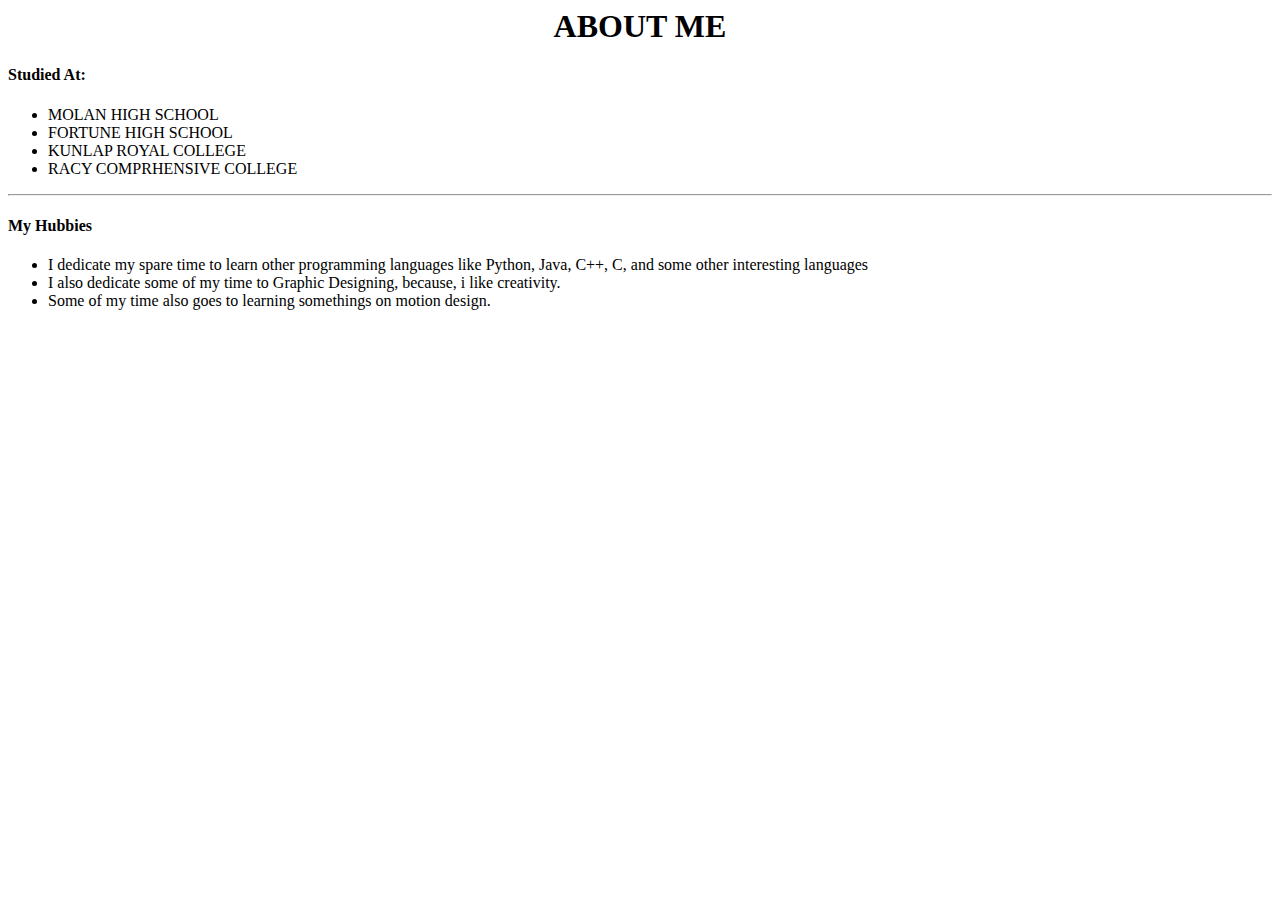
<file: about.html>
<html lang="en">
<head>
    <meta charset="UTF-8">
    <meta name="viewport" content="width=device-width, initial-scale=1.0">
    <title>About Me</title>
</head>
<body>
    <h1 align="center"> ABOUT ME </h1>
    <h4>Studied At:</h4>
<ul>
  <li>MOLAN HIGH SCHOOL</li>
  <li>FORTUNE HIGH SCHOOL</li>
  <li>KUNLAP ROYAL COLLEGE</li>
  <li>RACY COMPRHENSIVE COLLEGE</li>
</ul>
<hr>
   <h4>My Hubbies</h4>
    <ul>
    <li> I dedicate my spare time to learn other programming languages
         like Python, Java, C++, C, and some other interesting languages</li>
         <li>I also dedicate some of my time to Graphic Designing, because, 
            i like creativity.
        </li>
    <li>Some of my time also goes to learning somethings on motion design.</li>
</ul>
</body>
</html>
</file>
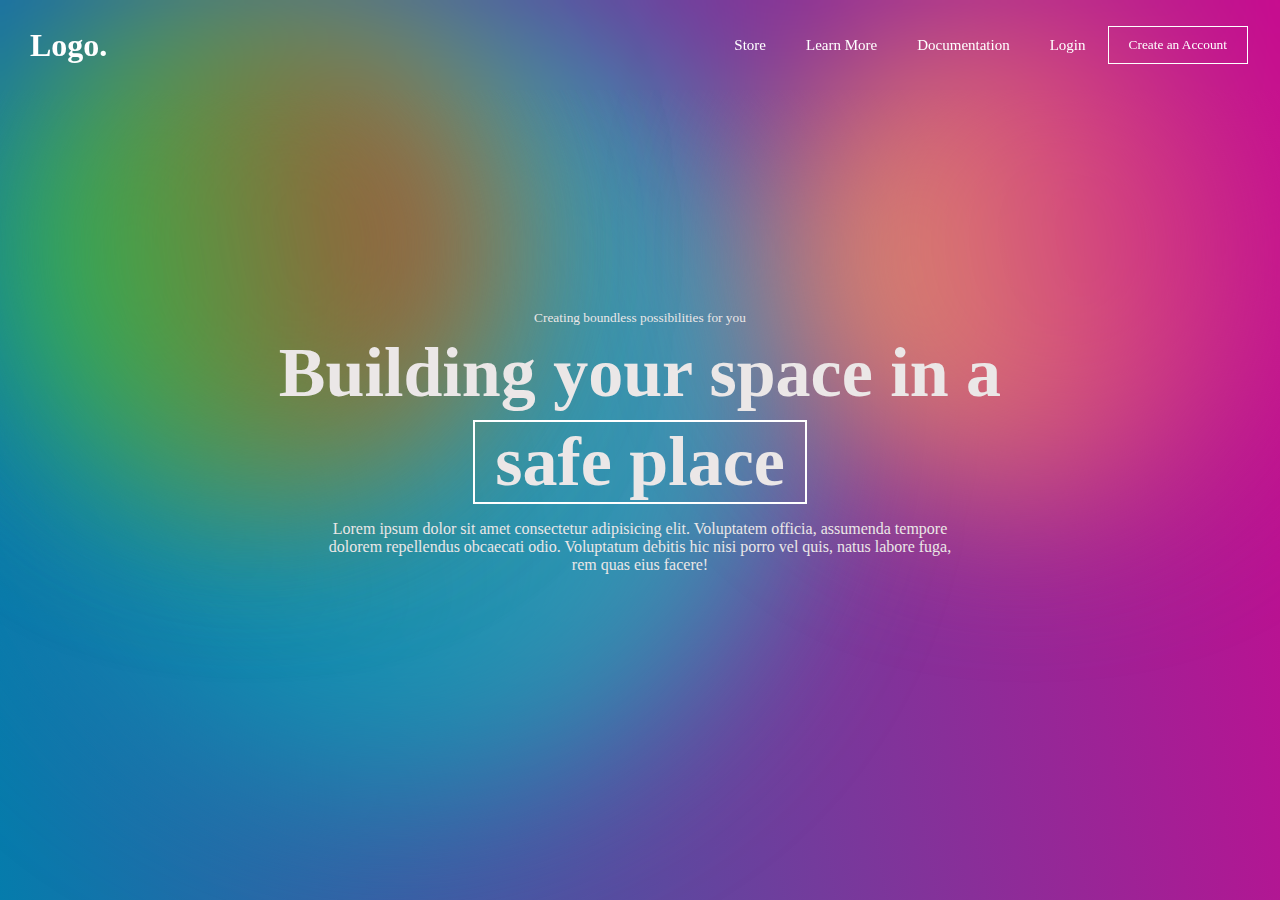
<file: animated-aurora.html>
<html lang="en">
<head>
    <meta charset="UTF-8">
    <meta name="viewport" content="width=device-width, initial-scale=1.0">
    <title>Animated Aurora</title>
    <link rel="stylesheet" href="animated-aurora.css">
</head>
<body>
   <section id="up"></section> 
   <section id="down"></section> 
   <section id="left"></section> 
   <section id="right"></section> 


   <nav>
    <div class="logo"><h1>Logo.</h1></div>
    <ul class="nav-list">
        <li>Store</li>
        <li>Learn More</li>
        <li>Documentation</li>
        <li>Login</li>
        <button>Create an Account</button>
    </ul>
   </nav>
   
   <section id="details">
    <small>Creating boundless possibilities for you</small>
    <h1>Building your space in a</h1>
    <span>safe place</span>
    <p>
        Lorem ipsum dolor sit amet consectetur adipisicing
         elit. Voluptatem officia, assumenda tempore dolorem repellendus 
         obcaecati odio. Voluptatum debitis hic nisi porro vel quis,
         natus labore fuga, rem quas eius facere!
    </p>
   </section>
   <section class="social-icons"></section>
   <a href="#"><i class="fa fa-facebook"></i></a>
   <a href="#"><i class="fa fa-Linkedin"></i></a>
   <a href="#"><i class="fa fa-instagram"></i></a>
</body>
</html>
</file>
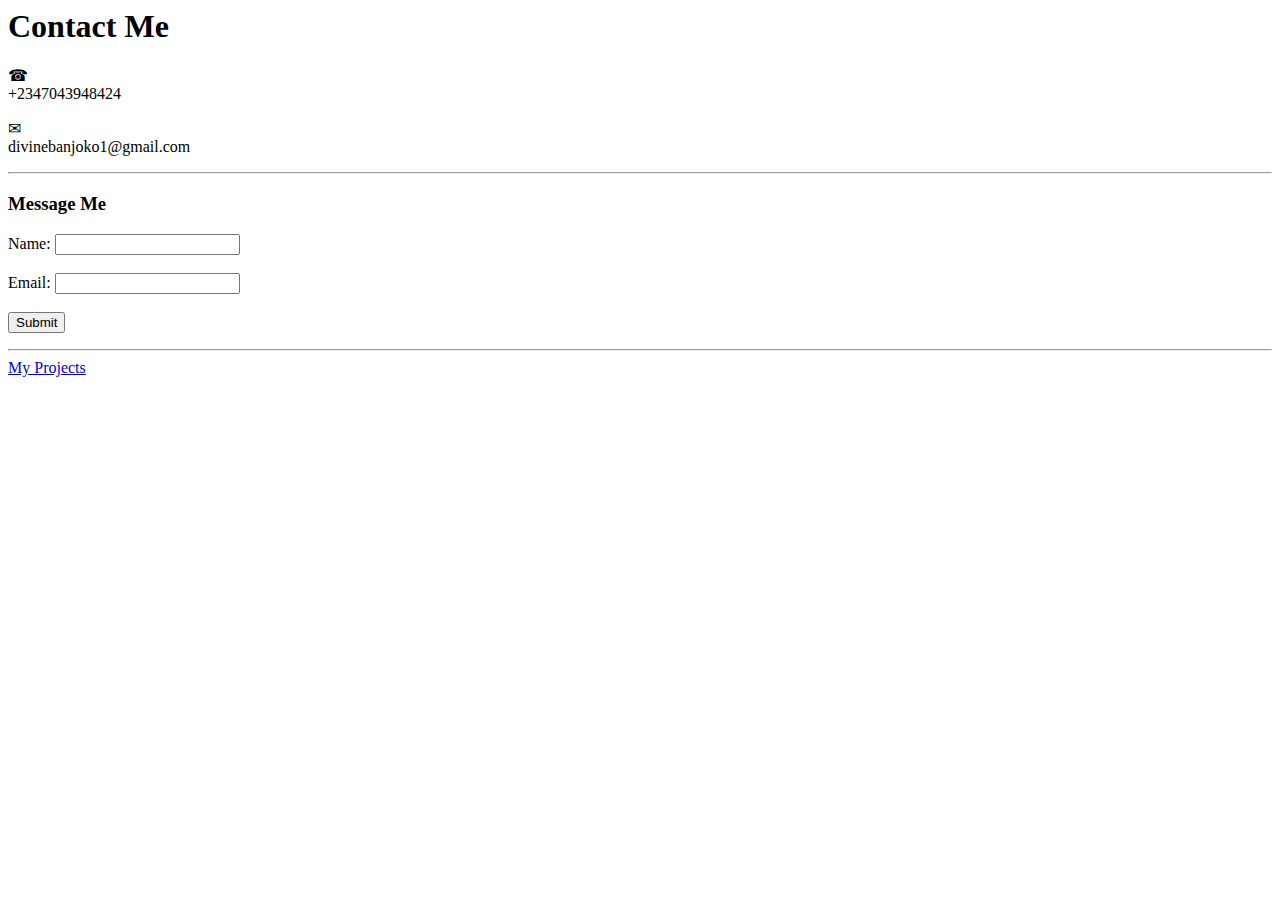
<file: contact.html>
<html lang="en">
<head>
    <meta charset="UTF-8">
    <title>Contact Me</title>
</head>
<body>
    <h1>Contact Me</h1>
    <p>&phone; <br> +2347043948424</p>
    <p>&#x2709; <br> divinebanjoko1@gmail.com</p>
    <hr>
   <h3>Message Me </h3>
    <form >
        <label for="Name"> Name:</label>
        <input type="text"> <br> <br>
        <label for="Email"> Email: </label>
        <input type="text"> <br> <br>
        <input type="submit" >
    </form>
<hr>

<a href="input.html">My Projects </a>
    
</body>
</html>
</file>
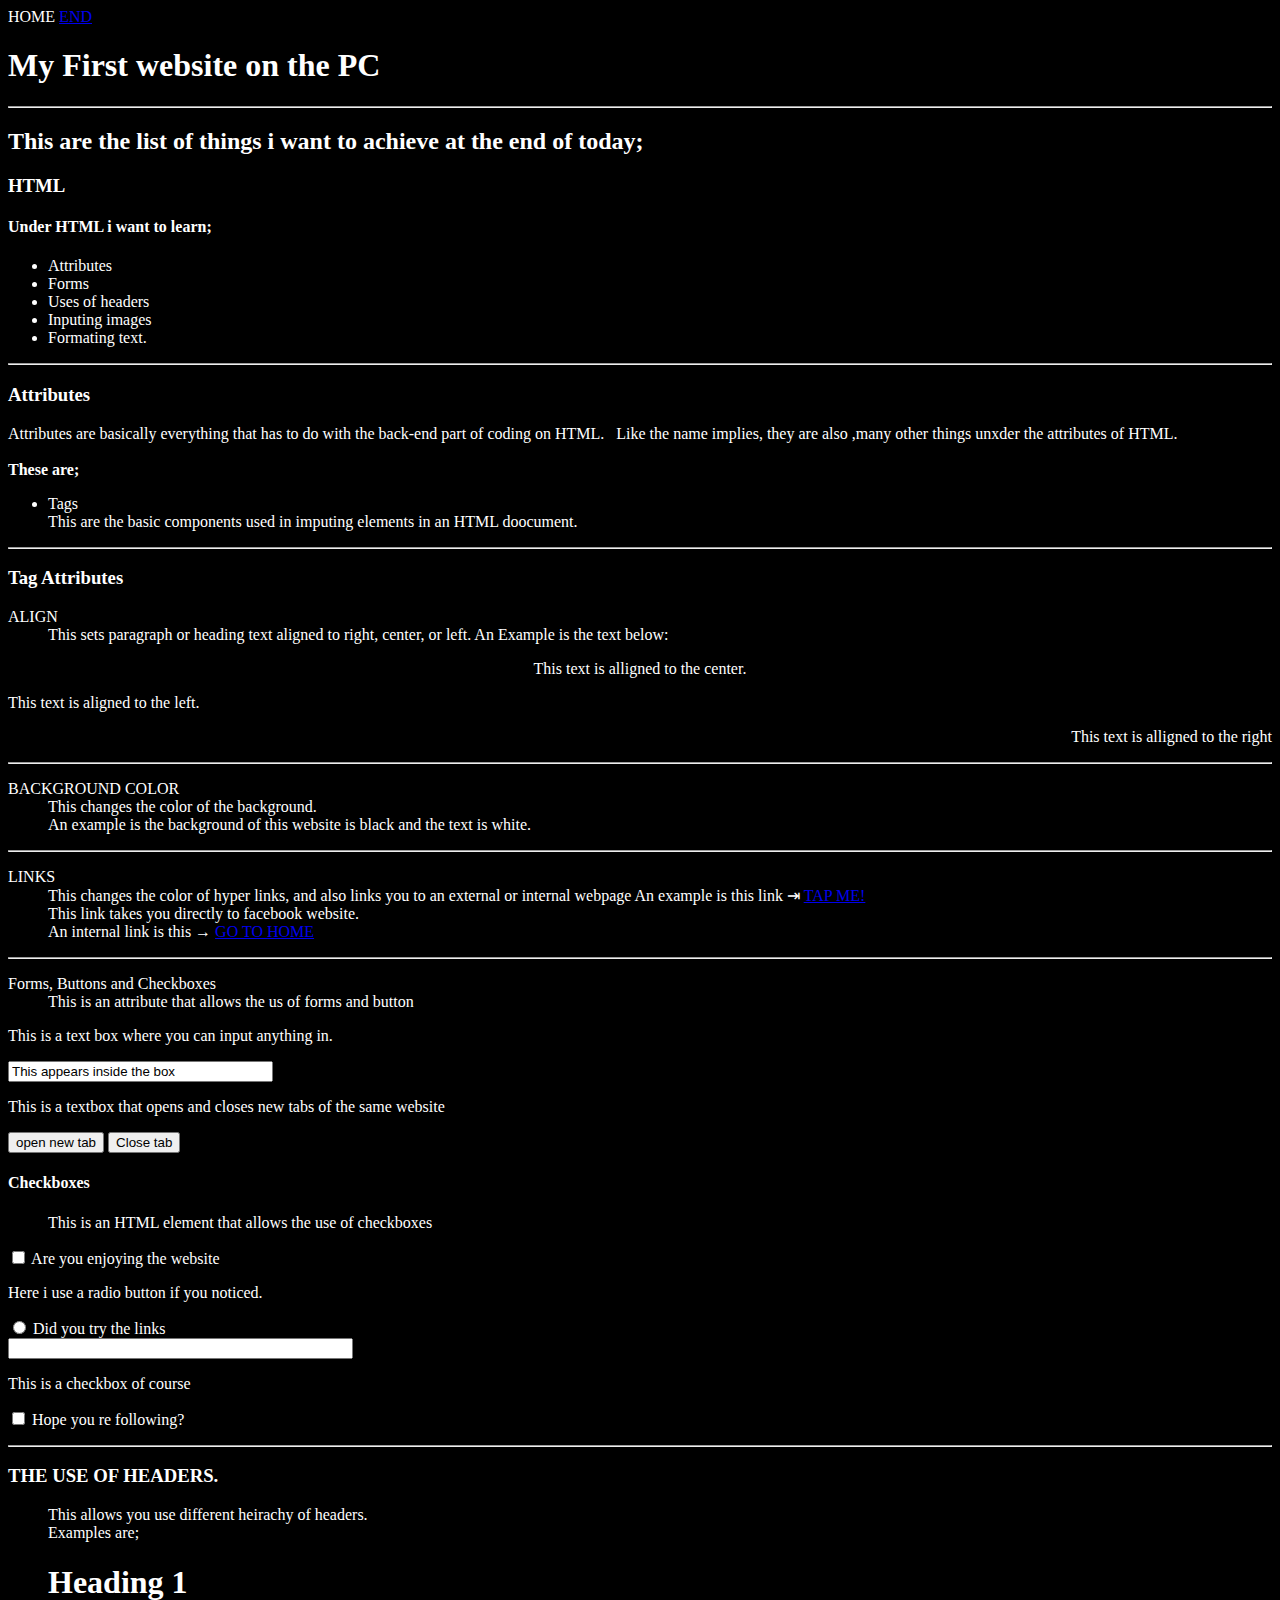
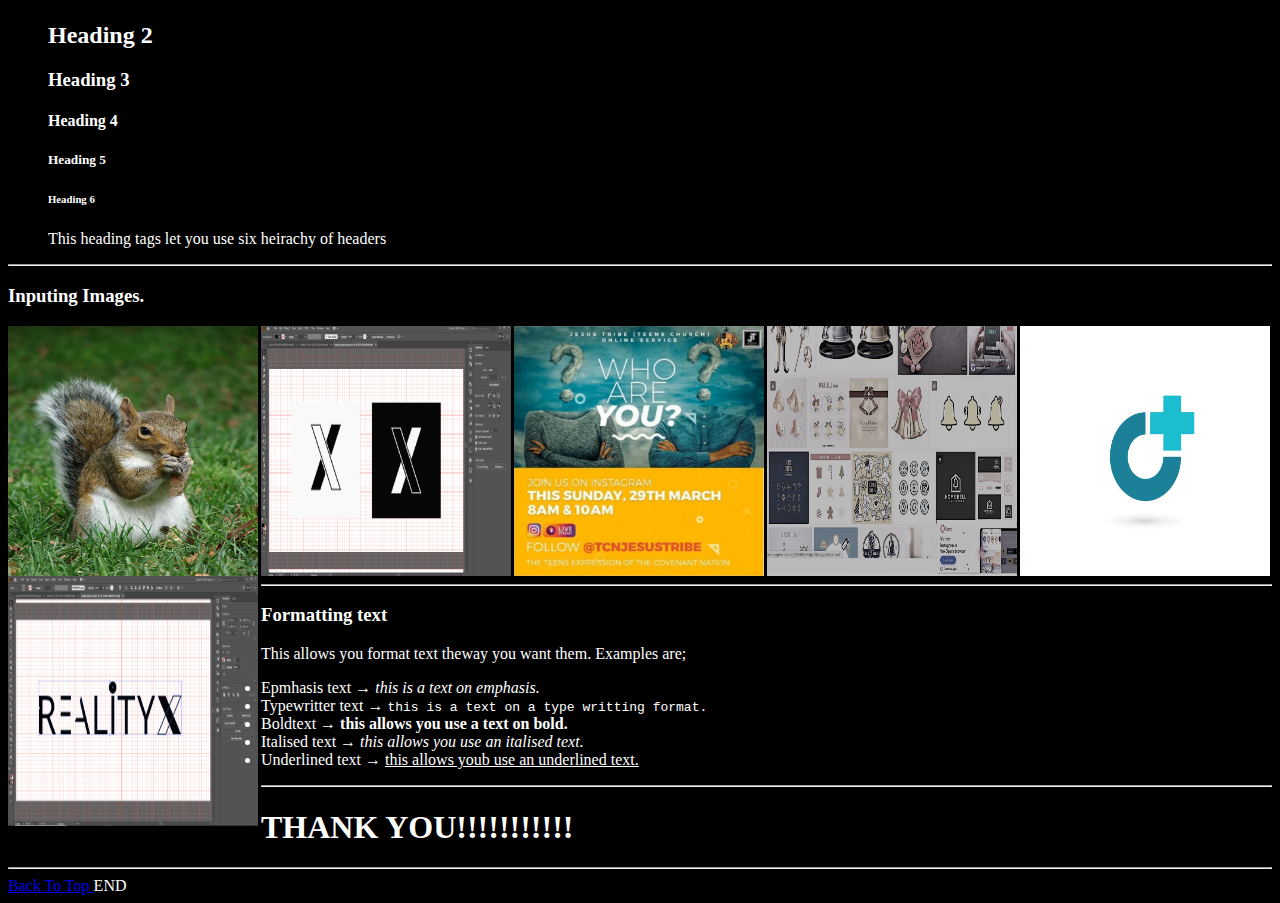
<file: dee-index.html>
<html lang="en" >
<head>
    <meta charset="UTF-8">
    <meta name="viewport" content="width=device-width, initial-scale=1.0">
       <title>
        deevine website
       </title>
</head>
  <a name="TOC">HOME</a> <a href="dee-index.html#top"> END</a>
<body style=" background-color: black; color:white "  >
    <div >
        <h1>
            My First website on the PC 
        </h1>
  
    <hr>
        <h2>
            This are the list of things i want to achieve at the end of today;
        </h2>
    
        <h3>
     HTML
        </h3>

      <h4>
        Under HTML i want to learn;<UL>
      </h4>
      <ul>
        <li>
            Attributes
        </li>
        <li>
            Forms
        </li>

        <li>
            Uses of headers
        </li>
        <li>
            Inputing images
        </li>
        <li>
        Formating text.
        </li>
       
      </ul>
       <hr>
       <h3>
         Attributes
       </h3>
   <p>
    Attributes are basically everything that has to do with the back-end part of coding on HTML.
    &nbsp;
    Like the name implies, they are also ,many other things unxder the attributes of HTML. 
    <br>
    <br>
    <b>These are;</b>
   </p>
     <dl>
      <ul> <li>
        <dt> Tags</dt>
    </li></ul> 
        <dd> This are the basic components used in imputing elements in an HTML doocument.</dd>
     </dl>
     <hr>
         <h3>
            Tag Attributes
         </h3>
         <dl>
            <dt>
                ALIGN
            </dt>
            <dd>
                This sets paragraph or heading text aligned to right, center, or left. An Example is the text below:
            </dd>
         </dl>
        <p Align="center"> This text is alligned to the center. </p>
        <p Align="left"> This text is aligned to the left. </p>
        <p Align="right"> This text is alligned to the right</p>
        <hr>
          <dl>
            <dt>
                BACKGROUND COLOR
            </dt>
            <dd>
                This changes the color of the background. <br> An example is the background of this website is black and the text is white.
            </dd>
          </dl>
          <hr>
          <dl>
            <dt>
                LINKS
            </dt>
            <dd>
                This changes the color of hyper links, and also links you to an external or internal webpage An example is this link &RightArrowBar; <a href="http://www.facebook.com"> TAP ME!</a>
                <br>
                This link takes you directly to facebook website.
                <br>
                An internal link is this &RightArrow; <a href="dee-index.html#TOC"> GO TO HOME </a>
            </dd>
          </dl>
          <hr>
           <dl>
            <dt>Forms, Buttons and Checkboxes</dt>
            <dd> This is an attribute that allows the us of forms and button</dd>
           </dl>
         <p>This is a text box where you can input anything in.</p>
           <form>
            <input
            TYPE=text
            NAME="DIVINE TEXT BOX"
            VALUE="This appears inside the box"
            SIZE=30
            onFocus="textboxName.value= 'OW! You clicked to hard'
            " >
           
          </form>

        <p> This is a textbox that opens and closes new tabs of the same website</p>
          
          <form>
            <input
            TYPE=button
            name="open"
            value="open new tab"
            onClick="mywindow=window.open('dee-index.html')"
            >
            <input
            TYPE=button
            name="open"
            value="Close tab"
            onClick="mywindow=window.close()">
          </form>
          <h4> Checkboxes </h4>
          <dl>
            <dd> This is an HTML element that allows the use of checkboxes</dd>
          </dl>
        <form>
            <input
            type= checkbox
            name="check1"
            value=99
            onClick="litterbox.value='Tap the next button'"
            >
            Are you enjoying the website 
            <br>
             <p> Here i use a radio button if you noticed.</p>
            <input
            type= radio
            name="group1"
            value=99
            onClick="litterbox.value='Nice job you are following'"
            >
            Did you try the links
            <br>

            <input
            type= text
            name="litterbox"
            value=""
            size=40
            >

            <br>
            <p> This is a checkbox of course</p>
            <input
            type= checkbox
            name="check3"
            value=99
            onClick="litterbox.value='Thank you'"
            >

            Hope you re following?
        </form>
        
        <hr>
        <h3> THE USE OF HEADERS. </h3>
        <dl>
            <dd>
                This allows you use different heirachy of headers.
                <br>
                Examples are;
                <h1>Heading 1</h1>
                <h2>Heading 2</h2>
                <h3>Heading 3</h3>
                <h4>Heading 4</h4>
                <h5>Heading 5</h5>
                <h6>Heading 6</h6>
                <p>This heading tags let you use six heirachy of headers </p>
            </dd>
        </dl>
        <hr>
        <h3>Inputing Images.</h3>
        <img src="my first html picture.jpg" alt="sorry this is not available" height="250px" width="250px"align="left">
        <img src="html1.png" alt="sorry this is not available" height="250px" width="250px"align="left">
        <img src="html2.png" alt="sorry this is not available" height="250px" width="250px"align="left">
        <img src="html3.png" alt="sorry this is not available" height="250px" width="250px"align="left">
        <img src="html4.png" alt="sorry this is not available" height="250px" width="250px"align="left">
        <img src="wbsite5.jpg" alt="sorry this is not available" height="250px" width="250px"align="leftt">
       
      
        
        <hr>
        <h3 >Formatting text</h3>
        <dl>
            <dd>This allows you format text theway you want them. Examples are;</dd>
        </dl>
        <ul>
            <li>Epmhasis text &RightArrow; <em>this is a text on emphasis.</em></li>
            <li>Typewritter text &rightarrow; <tt>this is a text on a type writting format.</tt></li>
            <li>Boldtext &rightarrow; <b>this allows you use a text on bold.</b> </li>
            <li>Italised text &rightarrow; <i>this allows you use an italised text.</i></li>
            <li>Underlined text &rightarrow; <u>this allows youb use an underlined text.</u></li>
        </ul>        
        <hr>
        <h1>THANK YOU!!!!!!!!!!!</h1>
        <hr>
        <a href="dee-index.html#TOC"> Back To Top </a> <a name="top"> END</a></a>



</body>
</html>
</file>
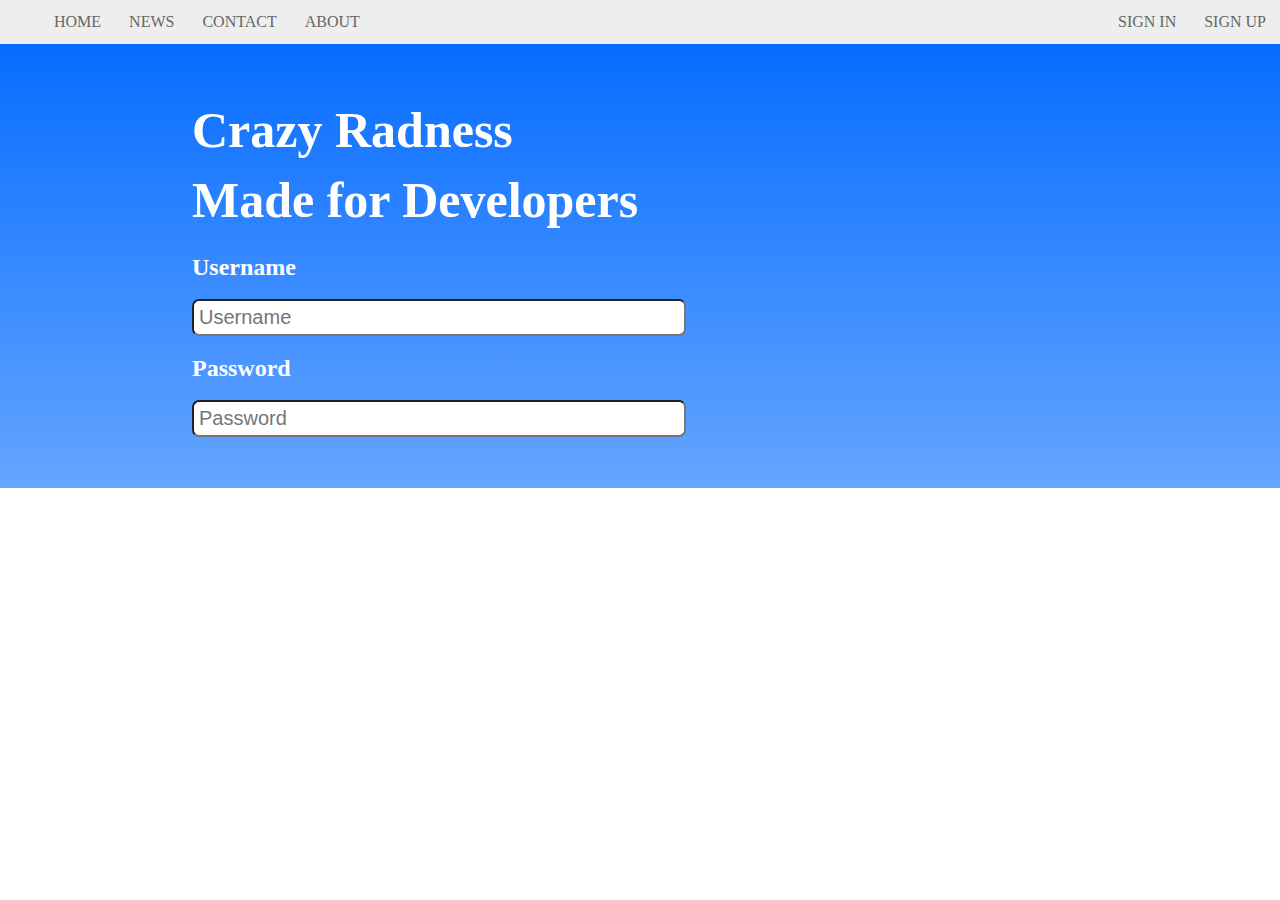
<file: deveslopes-css.html>
<!DOCTYPE html>
<html lang="en">

<head>
    <title>My CSS Website</title>
    <link rel="stylesheet" href="style.css">
</head>
<body>
    <nav>
       <ul class="topnav" id="dropdownClick">
        <li>
            <a href="#home">Home</a>
        </li>
        <li>
            <a href="#News">News</a>
        </li>
        <li>
            <a href="#contact">Contact</a>
        </li>
        <li>
            <a href="#about">About</a>
        </li>

        <li class="topnav-right">
            <a href="#signup">Sign Up</a>
        </li>

        <li  class="topnav-right">
            <a href="#signin">Sign In </a>
        </li>
        <li class="dropdownIcon"><a href="javascript:void(0);" onclick="dropdownMenu()">&#9776;</a></li>
       </ul>
    </nav>

    <div class="container" id="section-1-gradient">
        <div class="row">
            <div class="col-6 ">
                <div class="leftside-col">
                    <h1 class="large">Crazy Radness</h1>
                    <h1 class="large">Made for Developers</h1>
                </div>
                <form>
                     <div  class="leftside-col">
                         <h2>Username</h2>
                         <input class="inputbox" name="username" type="text" placeholder="Username">
                         <h2>Password</h2>
                         <input class="inputbox" name="password" type="text" placeholder="Password">
                     </div>
                </form>

            </div>
            <div class="col-6">
                <div class="rightSide-col">
                    <div class="videocontainer">
                    <iframe width="560" height="315" src="https://www.youtube.com/embed/rYeSA1vgIUE?
                    list=PLpZBns8dFbgxSG5U953qZHQ7Q8DHdM8dm" frameborder="0"
                    allowfullscreen></iframe>
                </div>
                </div>

            </div>
          
        </div>

    </div>

    <script>
        function dropdownMenu () {
            var x = document.getElementById("dropdownClick");
            if (x.className === "topnav") {
                x.className += " responsive";
                <!-- change topnav to topnav.responsive -->
            } else {
                x.className = "topnav";
            }
        }
    </script>



</body>

</html>
</file>
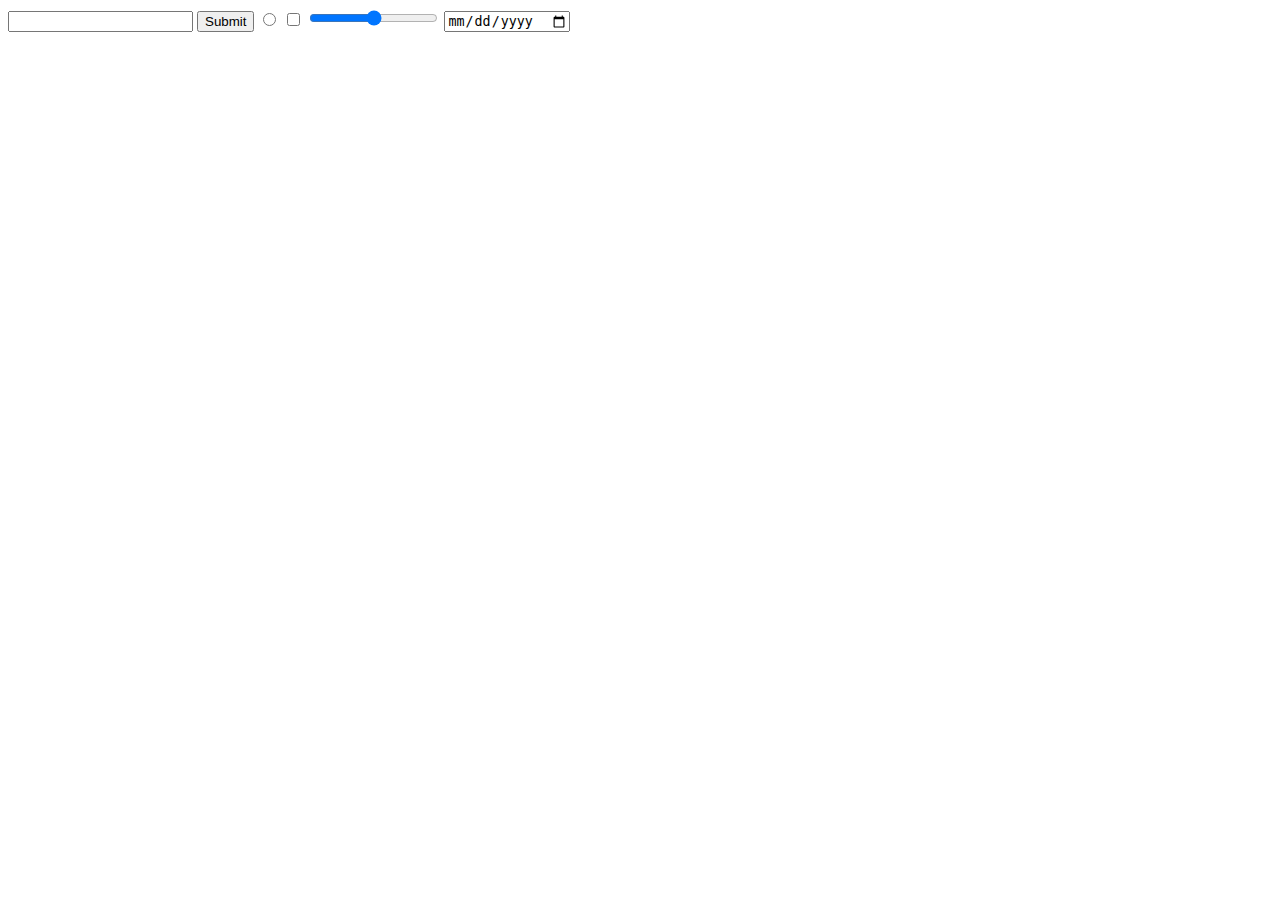
<file: input.html>
<html lang="en">
<head>
    <meta charset="UTF-8">
    <title>HTML Inputs</title>
</head>
<body>
    <form>
        <input type="text">
        <input type="submit">
        <input type="radio">
        <input type="checkbox">
        <input type="range">
        <input type="date">
    </form>
    
</body>
</html>
</file>
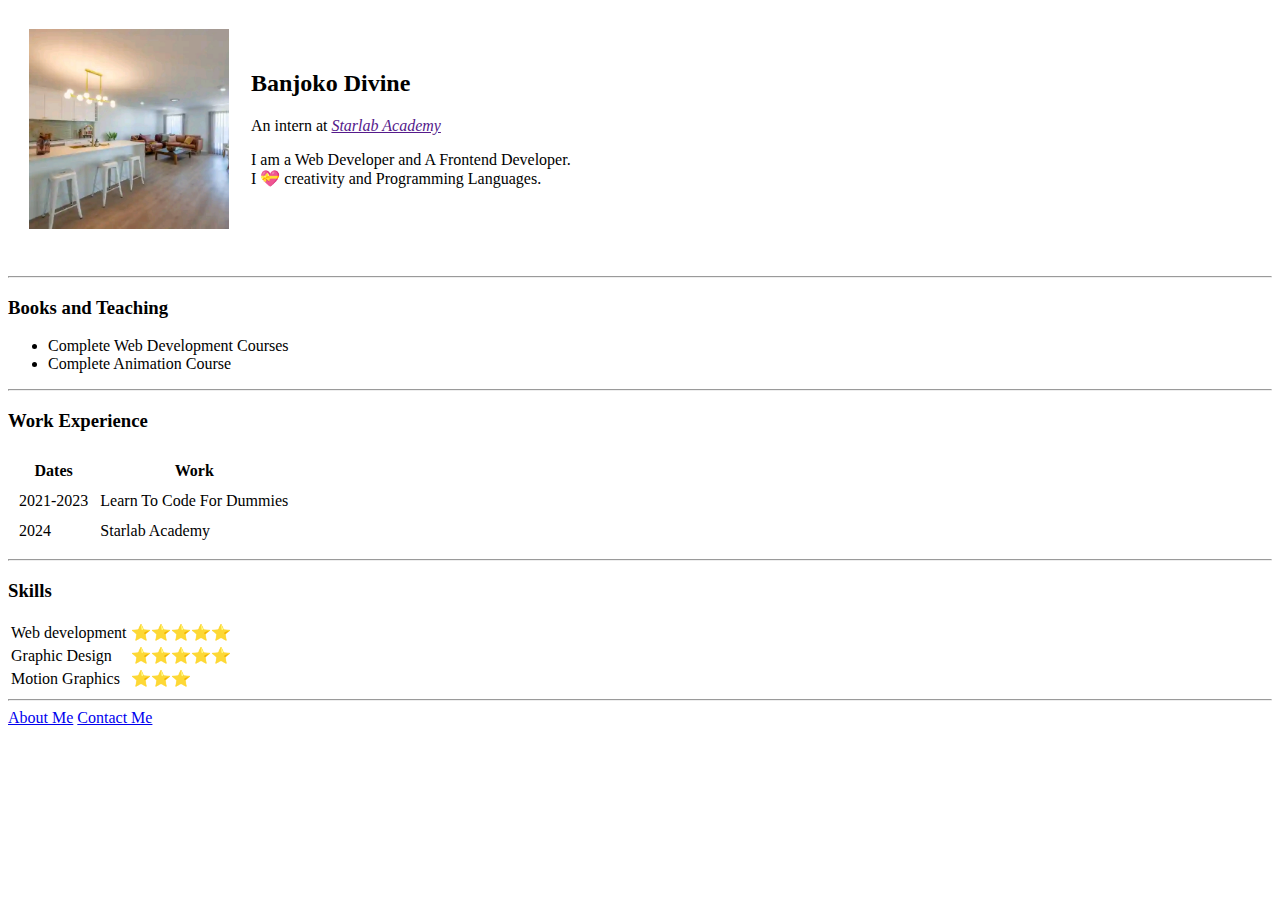
<file: personal.html>
<html lang="en">
<head>
    <meta charset="UTF-8">
    <title>Divine Personal Site</title>
</head>
<body>
   <table cellspacing="20px">
    <tr>
        <td>
            <img src="profile 1.jpg" alt="This is my profile" height="200px" width="200px" >
        </td>
        <td>
            <h2>
                Banjoko Divine
            </h2>
            <p>
                An intern at <a href=""> <i>Starlab Academy</i></a>
            </p>
            <p>
                I am a Web Developer and A Frontend Developer. <br>
                I 💝 creativity and Programming Languages.
            </p>
        </td>
    </tr>
   </table> 
   <br>
   <hr>
   <h3>Books and Teaching </h3>
   <ul>
    <li>Complete Web Development Courses </li>
    <li>Complete Animation Course</li>
   </ul>
     <hr>
   <h3> Work Experience</h3>
     <table cellspacing="10px">
      <thead>
        <th>Dates</th>
        <th>Work</th>
     <!-- My Work Experience Table -->
    </thead>
        <tbody>
         <tr>
            <td>2021-2023</td>
            <td> Learn To Code For Dummies</td>
         </tr>
         <tr>
            <td>2024</td>
            <td>Starlab Academy</td>
         </tr>
        </tbody>
     </table>
    <hr>
     <h3>Skills</h3>
    <table>
        <tr>
            <td>
                Web development
            </td>
            <td>
             ⭐⭐⭐⭐⭐ 
            </td>
        </tr>
        <tr>
            <td>
                Graphic Design
            </td>
            <td>
               ⭐⭐⭐⭐⭐  
            </td>
        </tr>
        <tr>
            <td>
             Motion Graphics   
            </td>
            <td>
            ⭐⭐⭐
            </td>
        </tr>
    </table>
    <hr>
    <a href="about.html">About Me</a> <a href="contact.html">Contact Me</a>

</body>
</html>
<!-- ⭐
⭐
⭐
⭐
⭐
⭐
⭐
⭐⭐ -->
</file>
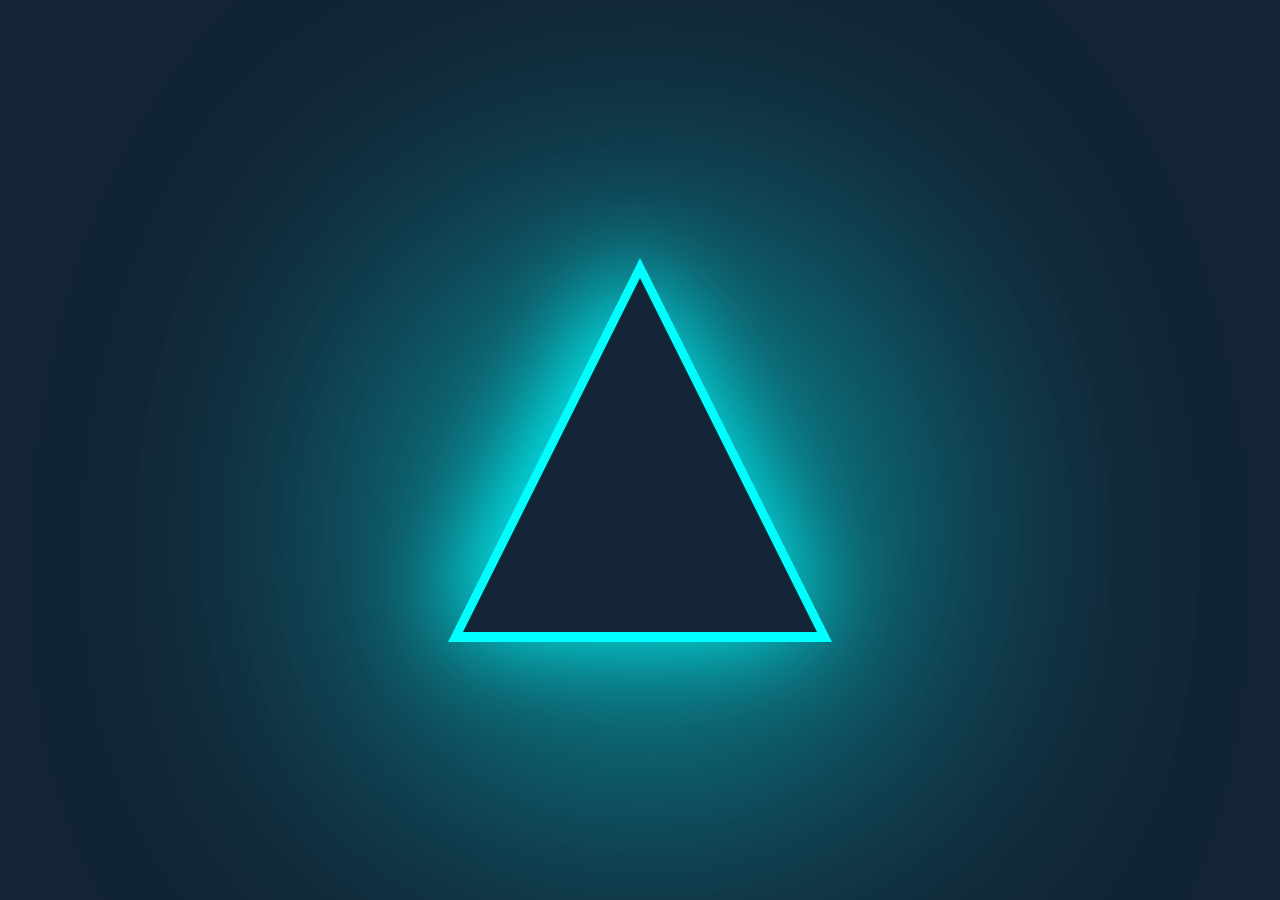
<file: triangle.html>
<html lang="en">
<head>
    <meta charset="UTF-8">
    <meta name="viewport" content="width=device-width, initial-scale=1.0">
    <title>Triangle Project</title>
    <link rel="stylesheet" href="triangle.css">
</head>
<body>
    <span></span>
   

    <div class="shadow">
        <div class="triangle-wrapper">
            <div class="triangle">
   
            </div>
        </div>
    </div>
</body>
</html>
</file>
<file: style.css>
/* ######### Defaults############ */
nav, 
header,
footer {
    display:block;
}
body {
    line-height: 1;
    margin: 0;
}

.container {
    width: 100%;
    margin: auto;
    padding-top: 4%;
    padding-bottom: 4%;
    
    
}
.row {
    display: flex;
    width: 100%;
    flex-wrap: wrap;
    align-items: center;

}

.row::after {
    display: table;
    clear: both;
    content: "";
}

.col-1 {width: 8.33%; }
.col-2 {width: 16.66%;}
.col-3 {width: 25%;}
.col-4  {width: 33.33%;}
.col-5 {width: 41.66%;} 
.col-6 {width: 50%;;}
.col-7 {width: 58.33%;}
.col-8 {width: 66.66%;}
.col-9 {width: 75%;}
.col-10 {width: 83.33%;}
.col-11 {width: 91.66%;}
.col-12{width: 100%;}

/* ###### nav bar########## */

nav {
    width: 100%;
    margin: 0;

}

nav ul {
    background-color: #eee;
    overflow: hidden ;
    margin:0%;
  
}

 ul.topnav li {
    list-style: none;
    float:  left;

}

ul.topnav  li.topnav-right {
    float: right;
}

ul.topnav li a {
    display: block;
    text-decoration: none;
    min-height: 16px;
    text-align: center;
    padding: 14px;
    text-transform: uppercase ;
    color: #666;
}

ul.topnav li a:hover {
    background-color: #0080ff;
    color: white;
}


ul.topnav li.dropdownIcon {
    display: none;
}

/* ######## Custom Styles ########## */

#section-1-gradient {
    background-color: #876DFF;

    background: -webkit-
    linear-gradient(#076DFF, #65a5ff);

    background: -o-linear-gradient(#076DFF, #65a5ff);

    background: -moz-linear-gradient(#076DFF,#65a5ff);
    
    background: linear-gradient(#076DFF,#65a5ff);
}

div.leftside-col {
    margin-left: 30%;
}

div.rightSide-col{
    margin-left: 15%;
}

h1.large{
    color: #fff;
    font-size: 50px;
    margin: 0;
    line-height: 70px;
}
form h2 {
    color: #fff;
}

input[type="text"]{
    font-size: 20px;
    width:480px;
    min-width: 100px;
    padding: 5px;
    border-radius: 7px;
}


/*##### mobile ############*/
@media screen and (max-width: 680px) {
     ul.topnav li:not(:nth-child(1)) {
        display: none;
     }
    
    ul.topnav li.dropdownIcon {
      display: block;
      float: right;   
    }
    
    ul.topnav.responsive li.dropdownIcon {
        position: absolute;
        top: 0;
        right: 0;
    }

 ul.topnav.responsive {
   position: relative;
 }

 ul.topnav.responsive li {
   display: inline;
   float: none;
 }

 ul.topnav.responsive li a {
   display: block; 
   text-align: left;
 }


 .col-6 {
    width: 100%;
    margin: 0;
 }

div.leftside-col,
div.rightSide-col {
    margin: 15px;
    
}

input[type="text"] {
    width: 350px;
}

.videocontainer iframe {
   position: relative; 
   width: 100%;
   margin: 0;
   overflow: hidden;
}

p.section2text {
    font-size: 25px;

}

}
</file>
<file: triangle.css>
body {
    padding: 0;
    margin: 0;
    box-sizing: border-box;
    display: flex;
    justify-content: center;
    align-items: center;
    background-color: #122436;
    height: 100vh;
}

span {
    border-bottom: 100px solid black;
    border-right: 50px solid transparent;
    border-left: 50px solid transparent;
    position: absolute;
   top: 50%;
   left: 50%;
}

.shadow {
    filter: drop-shadow(10px 10px 200px #00ffff) drop-shadow(-10px -10px 50px #00ffff);
}

.triangle-wrapper {
    width:30vw;
    height: calc(30vw / (1/1));
    clip-path: polygon(50% 0%, 0% 100%, 100% 100%);
    background-color: #00ffff;
    display: flex;
    justify-content: center;
    align-items: center;
}
.triangle {
  width: calc(30vw -  30px); 
  height: calc(30vw - 30px); 
  background-color: #122436; 
  clip-path: polygon(50% 0%, 0% 100%, 100% 100%);
  margin-top: 10px;
}
</file>
<file: animated-aurora.css>
body {
    padding: 0;
    margin: 0;
    box-sizing: border-box;
    min-height: 100vh;
    background-image: linear-gradient(80deg, rgb(5, 124, 172), rgb(199, 10, 144));
    overflow: hidden;
    font-family: tahoma;
}
#up {
    position: absolute;
    height: 800px;
    width: 800px;
    border-radius: 50%;
    background-image: linear-gradient(80deg, rgb(5, 124, 172), rgb(43, 247, 202, 0.5));
    filter: blur(80px);
    animation: down 4s infinite;
}
#down {
    position: absolute;
    right: 0;
    height: 500px;
    width: 500px;
    border-radius: 50%;
    background-image: linear-gradient(80deg, rgba(245, 207, 82, 0.8), rgba(199, 10, 144) );
    filter: blur(80px);
    animation: up 30s infinite;
}
#left{
    position: absolute;
    height: 500px;
    width: 500px;
    border-radius: 50%;
    background-image: linear-gradient(80deg, rgba(5, 124, 172), rgba(183, 253, 52, 0.8) );
    filter: blur(80px);
    animation: left 30s infinite;
}
#right{
    position: absolute;
    height: 500px;
    width: 500px;
    border-radius: 50%;
    background-image: linear-gradient(80deg, rgba(26, 248, 18, 0.6), rgba(199, 10, 52, 0.8) );
    filter: blur(80px);
    animation: left 40s .5s infinite;
}
nav{
    display: flex;
    align-items: center;
    justify-content: space-between;
    height: 50px;
    backdrop-filter: blur(5px);
    padding: 20px 30px;
    color: white;
}
.nav-list{
   display: flex;
   align-items: center;
   justify-content: space-evenly;
   list-style-type: none; 
}
.nav-list li{
   margin: 0 20px; 
   font-size: 15px;
   cursor: pointer;
}
.nav-list button{
    padding: 10px 20px;
    margin: 0 2px;
    border: 1px solid white;
    background-color: transparent;
    color:white;
    font-family: inherit;
    transition: all ease-in .4s;
    cursor: pointer;
}
.nav-list button:hover{
    background-color: white;
    color: #000;
}
#details{
    position: relative;
    display: flex;
    flex-direction: column;
    justify-content: center;
    align-items: center;
    min-height: 80vh;
    z-index: 999;
    text-align: center;
    color: #ebe7e7;
}
#details h1{
   font-size: 70px;
   text-align: center;
   line-height: 0px;
   text-shadow: 2px 5px 10px rgba(0, 0, 0, 0,2);
}
#details span{
    background-color: transparent;
    border: solid 2px white;
    font-size: 70px;
    font-weight: 600;
    padding: 0px 20px;
}
#details p{
    width: 50%;
}
.social-icons{
    position: relative;
    text-align: center;
}
.social-icons a{
    color:white;
    margin: 0 20px;
    font-size: 20px;
}   

@keyframes down{
   0%, 100%{
    top: -100px;
   } 
   70%{
    top: 700px;
   }
}
@keyframes up{
    0%, 100%{
     bottom: -100px;
    } 
    70%{
     bottom: 700px;
    }
 }

 @keyframes left{
    0%, 100%{
     left: -100px;
    } 
    70%{
        left: 1300px;
    }
 }
 @keyframes right{
    0%, 100%{
     right: -100px;
    } 
    70%{
     right: 1300px;
    }
 }
</file>
